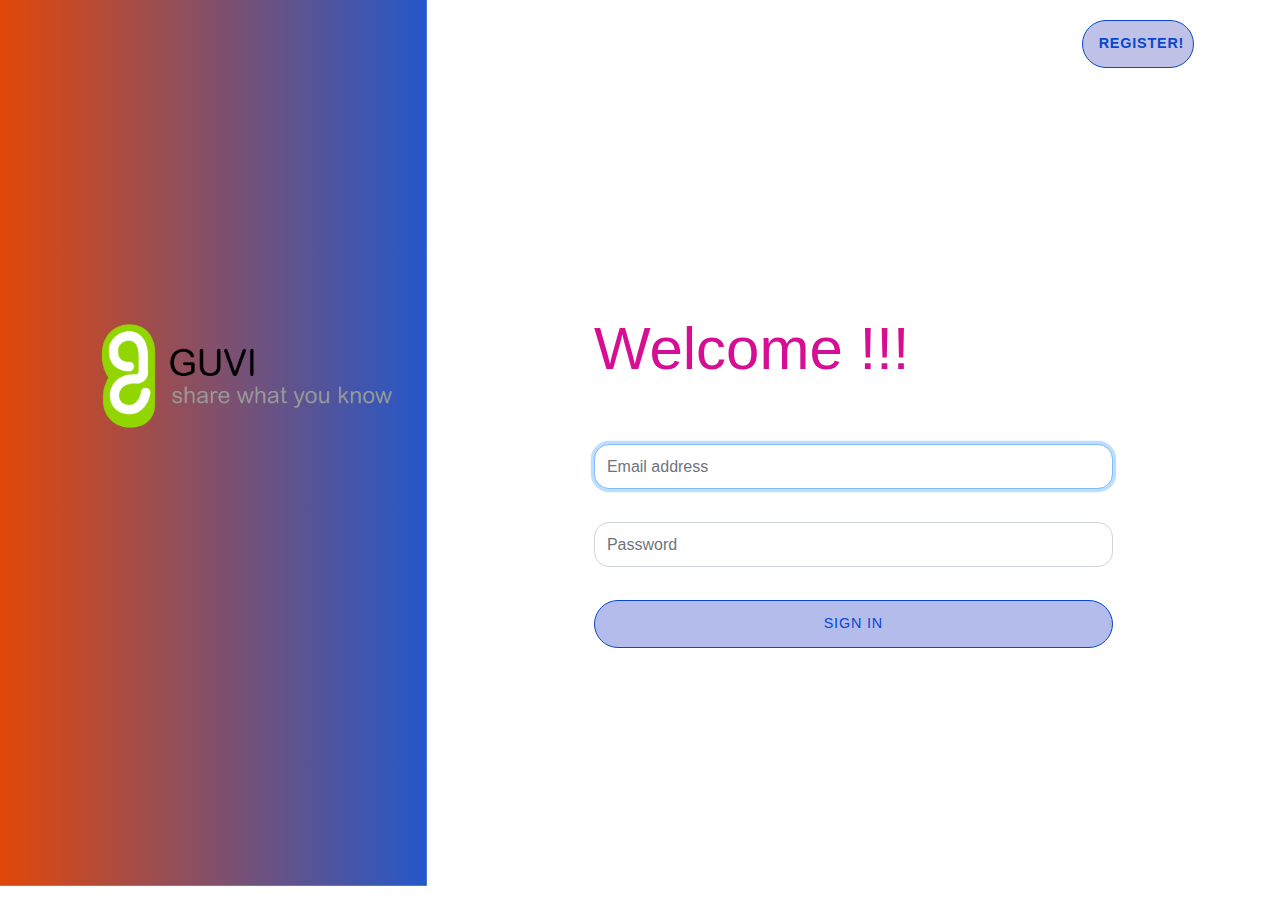
<file: index.html>
<!DOCTYPE html>
<html lang="en">
  <div class="page">
    <head>
      <title>Guvi Geeks</title>
      <meta charset="utf-8" />
      <link rel="icon" href="favicon.ico" type="image/x-icon" />
      <meta name="viewport" content="width=device-width, initial-scale=1" />
      <link
        rel="stylesheet"
        href="https://stackpath.bootstrapcdn.com/bootstrap/4.2.1/css/bootstrap.min.css"
      />
      <script src="https://stackpath.bootstrapcdn.com/bootstrap/4.2.1/js/bootstrap.bundle.min.js"></script>
      <link
        href="https://use.fontawesome.com/releases/v5.6.3/css/all.css"
        rel="stylesheet"
      />
      <script src="https://cdnjs.cloudflare.com/ajax/libs/jquery/3.3.1/jquery.min.js"></script>
      <link rel="stylesheet" type="text/css" href="scss/style.css" />
    </head>
    <body>
      <div class="container-fluid">
        <div class="row no-gutter">
          <div class="col-md-4 bg-color">
            <div class="login d-flex align-items-center py-5">
              <div class="container">
                <div class="row">
                  <div class="col-md-9 col-lg-8 mx-auto">
                    <h3 class="login-heading mb-4">
                      <center>
                        <img src="svg/logo.svg" width="300" height="250" />
                      </center>
                    </h3>
                  </div>
                </div>
              </div>
            </div>
          </div>
          <div class="col-md-8">
            <div class="row register">
              <div class="col-md-9"></div>
              <div class="col-md-9 col-lg-2">
                <input
                  type="button"
                  class="btn btn-lg btn-primary btn-block btn-login text-uppercase font-weight-bold mb-2 reg"
                  onClick="location.href='register.html'"
                  value="Register!"
                />
              </div>
            </div>
            <div class="login d-flex align-items-center py-5">
              <div class="container">
                <div class="row">
                  <div class="col-md-9 col-lg-8 mx-auto">
                    <h3 class="login-heading mb-4"><b>Welcome !!!</b></h3>

                    <form method="post" class="form-login" id="login-form">
                      <div id="error"></div>
                      <div class="form-group" style="padding-bottom: 17px">
                        <input
                          type="email"
                          id="inputMail"
                          name="email"
                          class="form-control"
                          placeholder="Email address"
                          autofocus
                        />
                        <span id="check-e"></span>
                      </div>

                      <div class="form-group" style="padding-bottom: 17px">
                        <input
                          type="password"
                          id="inputPassword"
                          name="password"
                          class="form-control"
                          placeholder="Password"
                        />
                      </div>
                      <button
                        class="btn btn-lg btn-primary btn-block text-uppercase sign"
                        name="login_button"
                        id="login_button"
                        type="submit"
                      >
                        Sign In
                      </button>
                    </form>
                  </div>
                </div>
              </div>
            </div>
          </div>
        </div>
      </div>
      <script src="https://ajax.googleapis.com/ajax/libs/jquery/3.3.1/jquery.min.js"></script>
      <script type="text/javascript" src="js/validation.min.js"></script>
      <script src="js/style.js"></script>
    </body>
  </div>
</html>
</file>
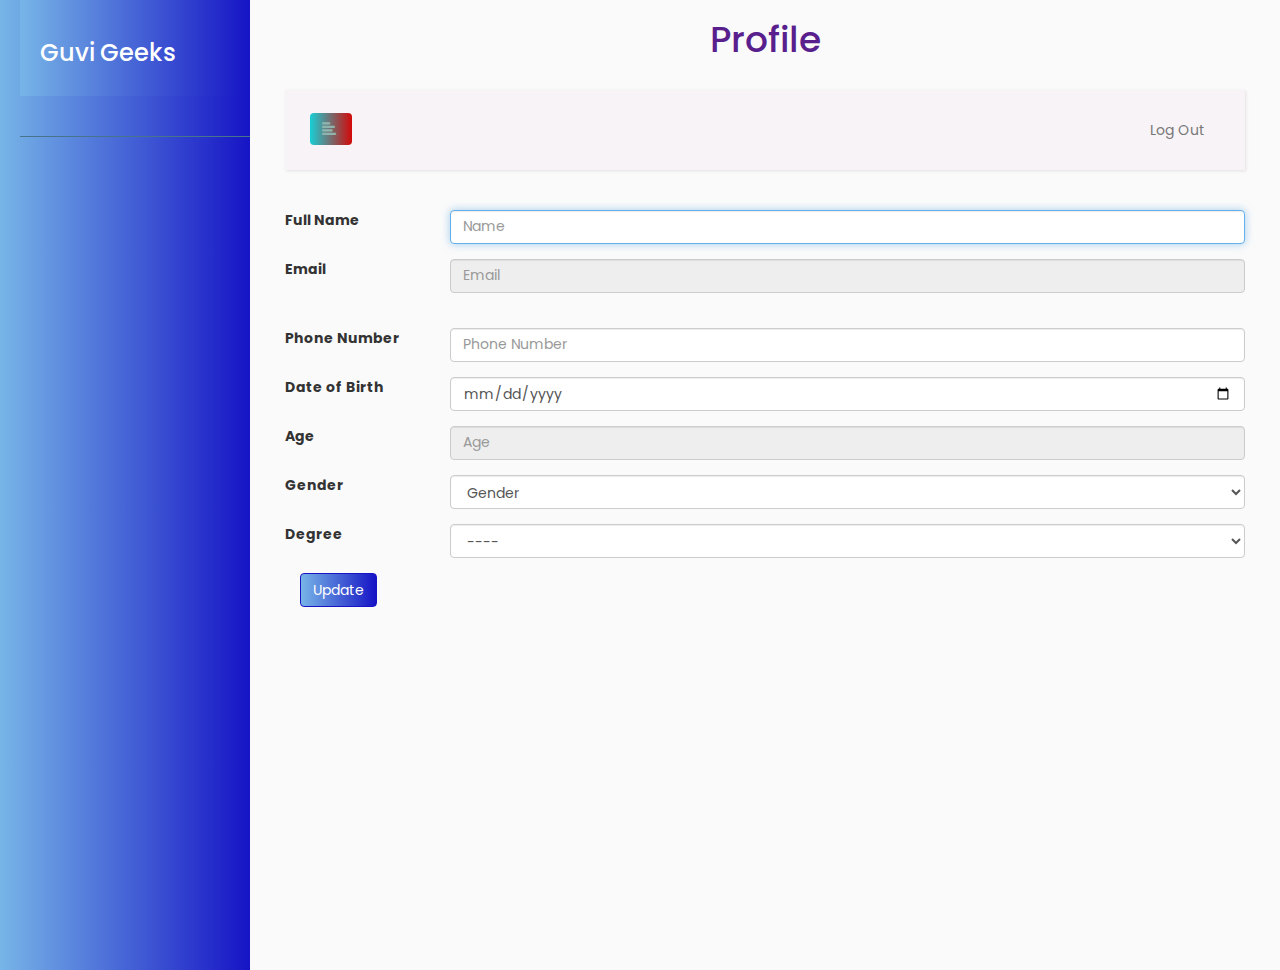
<file: welcome.html>
<!DOCTYPE html>
<html lang="en">
  <head>
    <meta charset="utf-8" />
    <meta name="viewport" content="width=device-width, initial-scale=1.0" />
    <meta http-equiv="X-UA-Compatible" content="IE=edge" />
    <meta name="description" content="" />
    <meta name="author" content="" />
    <link rel="icon" href="favicon.ico" type="image/x-icon" />
    <title>Dashboard</title>

    <!-- Bootstrap CSS CDN -->
    <link
      rel="stylesheet"
      href="https://maxcdn.bootstrapcdn.com/bootstrap/3.3.7/css/bootstrap.min.css"
    />
    <script src="https://cdnjs.cloudflare.com/ajax/libs/jquery/3.3.1/jquery.min.js"></script>
    <!-- Our Custom CSS -->
    <link rel="stylesheet" href="scss/style4.css" />
  </head>
  <body onload="funcload()" id="page-top">
    <div class="wrapper">
      <!-- Sidebar Holder -->
      <nav id="sidebar">
        <div class="sidebar-header" style="margin-left: 20px">
          <h3>Guvi Geeks</h3>
          <strong>GG</strong>
        </div>
        <ul class="list-unstyled components" style="margin-left: 20px">
          <!-- <li class="active" >
                        <a href="welcome.html"><i class="glyphicon glyphicon-home"></i>Home</a>
                    </li> -->
        </ul>
      </nav>
      <div class="container">
        <!-- Page Content Holder -->

        <div
          style="text-align: center; color: rgb(88, 31, 141)"
          class="mb-2 mt-5"
        >
          <h1>Profile</h1>
        </div>

        <div id="content">
          <nav class="navbar navbar-default">
            <div class="container-fluid">
              <div class="navbar-header" style="color: rgb(172, 28, 28)">
                <button
                  type="button"
                  id="sidebarCollapse"
                  class="btn btn-info navbar-btn"
                  style="color: rgb(145, 179, 174)"
                >
                  <i class="glyphicon glyphicon-align-left"></i>
                  <span></span>
                </button>
              </div>
              <!-- <h3>Profile page</h3> -->
              <div
                class="collapse navbar-collapse"
                id="bs-example-navbar-collapse-1"
              >
                <ul class="nav navbar-nav navbar-right">
                  <li><a href="logout.php" id="log">Log Out</a></li>
                </ul>
              </div>
            </div>
          </nav>

          <form class="form-signin" method="post" id="form">
            <div id="error"></div>
            <div class="form-group row">
              <label for="inputName" class="col-sm-2 col-form-label"
                >Full Name</label
              >
              <div class="col-sm-10">
                <input
                  type="text"
                  id="inputName"
                  class="form-control"
                  name="name"
                  placeholder="Name"
                  autofocus
                />
              </div>
            </div>
            <div class="form-group row">
              <label for="inputEmail" class="col-sm-2 col-form-label"
                >Email</label
              >
              <div class="col-sm-10">
                <input
                  type="email"
                  class="form-control"
                  id="inputEmail"
                  name="email"
                  placeholder="Email"
                  readonly
                />
                <span id="check-e"></span>
              </div>
            </div>
            <div class="form-group row">
              <label for="inputNumber" class="col-sm-2 col-form-label"
                >Phone Number</label
              >
              <div class="col-sm-10">
                <input
                  type="text"
                  class="form-control"
                  id="inputNumber"
                  name="phone"
                  placeholder="Phone Number"
                />
              </div>
            </div>
            <div class="form-group row">
              <label for="inputDate" class="col-sm-2 col-form-label"
                >Date of Birth</label
              >
              <div class="col-sm-10">
                <input
                  type="date"
                  class="form-control"
                  id="inputDate"
                  name="dob"
                  placeholder="dd-mm-yyyy"
                  value=""
                  onblur="getAge();"
                  data-validation="birthdate"
                  data-validation-help="dd-mm-yyyy"
                />
              </div>
            </div>
            <div class="form-group row">
              <label for="inputAge" class="col-sm-2 col-form-label">Age</label>
              <div class="col-sm-10">
                <input
                  type="number"
                  class="form-control"
                  id="inputAge"
                  name="age"
                  placeholder="Age"
                  readonly
                />
              </div>
            </div>
            <div class="form-group row">
              <label for="inputGender" class="col-sm-2 col-form-label"
                >Gender</label
              >
              <div class="col-sm-10">
                <select
                  class="custom-select mb-2 mr-sm-2 mb-sm-0 form-control"
                  name="gender"
                  id="inputGender"
                >
                  <option value="" selected>Gender</option>
                  <option value="Male">Male</option>
                  <option value="Female">Female</option>
                  <option value="Others">Others</option>
                </select>
              </div>
            </div>

            <!-- <div class="form-group row">
    <label for="inputCollege" class="col-sm-2 col-form-label">College</label>
    <div class="col-sm-10">
      <input type="text" class="form-control" id="inputCollege" name="college" placeholder="College">
    </div>
  </div>  -->

            <!-- <div class="form-group row">
        <label for="inputState" class="col-sm-2 col-form-label">State</label>
         <div class="col-sm-10">
            <select required="true" class="selectpicker form-control" name="state" id="inputState" >
                    <option value="">----</option>
<option value="Andaman and Nicobar Islands">Andaman and Nicobar Islands</option>
<option value="Andhra Pradesh">Andhra Pradesh</option>
<option value="Arunachal Pradesh">Arunachal Pradesh</option>
<option value="Assam">Assam</option>
<option value="Bihar">Bihar</option>
<option value="Chandigarh">Chandigarh</option>
<option value="Chhattisgarh">Chhattisgarh</option>
<option value="Dadra and Nagar Haveli">Dadra and Nagar Haveli</option>
<option value="Daman and Diu">Daman and Diu</option>
<option value="Delhi">Delhi</option>
<option value="Goa">Goa</option>
<option value="Gujarat">Gujarat</option>
<option value="Haryana">Haryana</option>
<option value="Himachal Pradesh">Himachal Pradesh</option>
<option value="Jammu and Kashmir">Jammu and Kashmir</option>
<option value="Jharkhand">Jharkhand</option>
<option value="Karnataka">Karnataka</option>
<option value="Kerala">Kerala</option>
<option value="Lakshadweep">Lakshadweep</option>
<option value="Madhya Pradesh">Madhya Pradesh</option>
<option value="Maharashtra">Maharashtra</option>
<option value="Manipur">Manipur</option>
<option value="Meghalaya">Meghalaya</option>
<option value="Mizoram">Mizoram</option>
<option value="Nagaland">Nagaland</option>
<option value="Orissa">Orissa</option>
<option value="Pondicherry">Pondicherry</option>
<option value="Punjab">Punjab</option>
<option value="Rajasthan">Rajasthan</option>
<option value="Sikkim">Sikkim</option>
<option value="Tamil Nadu">Tamil Nadu</option>
<option value="Tripura">Tripura</option>
<option value="Uttaranchal">Uttaranchal</option>
<option value="Uttar Pradesh">Uttar Pradesh</option>
<option value="West Bengal">West Bengal</option>
            </select>
         </div>
     </div> -->

            <div class="form-group row">
              <label for="inputDegree" class="col-sm-2 col-form-label"
                >Degree</label
              >
              <div class="col-sm-10">
                <select
                  required="true"
                  class="selectpicker form-control"
                  name="degree"
                  id="inputDegree"
                >
                  <option value="" selected>----</option>
                  <option value="B.E.">B.E</option>
                  <option value="B.Tech">B.Tech</option>
                  <option value="Diploma">Diploma</option>
                  <option value="BCA">BCA</option>
                </select>
              </div>
            </div>

            <!-- <div class="form-group row">
        <label for="inputDept" class="col-sm-2 col-form-label">Department</label>
         <div class="col-sm-10">
            <select required="true" class="selectpicker form-control" name="dept" id="inputDept" >
                    <option value="" selected>----</option>
                    <option value="Computer Science Engineering">Computer Science Engineering</option>
                    <option value="Information Technology">Information Technology</option>
                    <option value="Electronics and Communication Engineering">Electronics and Communication Engineering</option>
                    <option value="Electrical and Electronics Engineering">Electrical and Electronics Engineering</option>
                    <option value="Automobile Engineering">Automobile Engineering</option>
                    <option value="Mechanical Engineering">Mechanical Engineering</option>
                    <option value="Civil Engineering">Civil Engineering</option>
                    <option value="Mechatronics">Mechatronics</option>
            </select>
         </div>
     </div>   -->

            <!-- <div class="form-group row">
    <label for="inputYear" class="col-sm-2 col-form-label">Year of Passing</label>
    <div class="col-sm-10">
      <input type="text" class="form-control" id="inputYear" name="yop" placeholder="Year of Passing">
    </div>
  </div> -->

            <!-- <div class="form-group row">
    <label for="inputAoi" class="col-sm-2 col-form-label">Area of Interest</label>
    <div class="col-sm-10">
      <input type="text" class="form-control" id="inputAoi" name="aoi" placeholder="Area of Interest">
    </div>
  </div> -->

            <div class="col-sm-2">
              <button
                class="btn btn-primary"
                name="btn-save"
                type="submit"
                id="btn-submit"
              >
                Update
              </button>
            </div>
          </form>
        </div>
      </div>
    </div>

    <script src="js/style2.js"></script>
    <script src="//ajax.googleapis.com/ajax/libs/jquery/1.10.2/jquery.min.js"></script>
    <!-- jQuery CDN -->
    <script src="https://code.jquery.com/jquery-1.12.0.min.js"></script>
    <!-- Bootstrap Js CDN -->
    <script src="https://maxcdn.bootstrapcdn.com/bootstrap/3.3.7/js/bootstrap.min.js"></script>
    <script type="text/javascript" src="js/validation.min.js"></script>
    <script src="js/regstyle.js"></script>
    <script src="js/reg.js"></script>
  </body>
</html>
</file>
<file: scss/style.css>
:root {
  --input-padding-x:1.5rem;
  --input-padding-y:0.75rem;
}

.register {
  padding-top: 20px;
}

.reg {
  font-size: 0.9rem;
  letter-spacing: 0.05rem;
  padding: 0.75rem 1rem;
  border-radius: 2rem;
  border-color: #0947cc;
  color: #0947cc;
  background-color: rgb(191, 194, 230);
}

.form-control {
  border-radius: 15px;
  height: 45px;
}

.login, .image {
  min-height: 90vh;
}

.bg-color {
  background: #0947cc;

  /* fallback for old browsers */
  background: -webkit-linear-gradient(to right, #f54a07, #2354f5);

  /* Chrome 10-25, Safari 5.1-6 */
  background: linear-gradient(to right, #e24709, #2458ca);

  /* W3C, IE 10+/ Edge, Firefox 16+, Chrome 26+, Opera 12+, Safari 7+ */

  background-size: cover;
  background-position: center;
}

.login-heading {
  font-weight: 300;
  font-size: 60px;
  color: #d60e94;
  padding-bottom: 35px;
}

.sign {
  font-size: 0.9rem;
  letter-spacing: 0.05rem;
  padding: 0.75rem 1rem;
  border-radius: 2rem;
  border-color: #0947cc;
  color: #0947cc;
  background-color: rgb(180, 188, 236);
}

.btn-primary:hover {
  background: linear-gradient(to right, #0947cc, #0947cc) !important;
}

.form-label-group {
  position: relative;
  margin-bottom: 1rem;

  > {
    input, label {
      padding: var(--input-padding-y) var(--input-padding-x);
      height: auto;
      border-radius: 2rem;
    }
  }
}

.small {
  color: black;
}

.form-label-group {
  > label {
    position: absolute;
    top: 0;
    left: 0;
    display: block;
    width: 100%;
    margin-bottom: 0;

    /* Override default `<label>` margin */
    line-height: 1.5;
    color: #0947cc;
    cursor: text;

    /* Match the input under the label */
    border: 1px solid transparent;
    border-radius: .25rem;
    transition: all .1s ease-in-out;
  }

  input {
    &::-webkit-input-placeholder, &:-ms-input-placeholder, &::-ms-input-placeholder, &::-moz-placeholder, &::placeholder {
      color: transparent;
    }

    &:not(:placeholder-shown) {
      padding-top: calc(var(--input-padding-y) + var(--input-padding-y) * (2 / 3));
      padding-bottom: calc(var(--input-padding-y) / 3);

      ~ label {
        padding-top: calc(var(--input-padding-y) / 3);
        padding-bottom: calc(var(--input-padding-y) / 3);
        font-size: 12px;
        color: #777;
      }
    }
  }
}
</file>
<file: scss/style4.css>
@import "https://fonts.googleapis.com/css?family=Poppins:300,400,500,600,700";

body {
  font-family: "Poppins", sans-serif;
  background: #fafafa;
}

.btn-primary {
  color: #fff;
  background: #1614c5;
  /* fallback for old browsers */
  background: -webkit-linear-gradient(to right, rgb(119, 181, 231), #1614c5);
  /* Chrome 10-25, Safari 5.1-6 */
  background: linear-gradient(to right, rgb(119, 181, 231), #1614c5);
  /* W3C, IE 10+/ Edge, Firefox 16+, Chrome 26+, Opera 12+, Safari 7+ */
  border-color: #1614c5;
}

a {
  color: inherit;
  text-decoration: none;
  transition: all 0.3s;
}

a:hover,
a:focus {
  color: inherit;
  text-decoration: none;
}

.navbar {
  padding: 15px 10px;
  background: #f7f3f7;
  border: none;
  border-radius: 0;
  margin-bottom: 40px;
  box-shadow: 1px 1px 3px rgba(0, 0, 0, 0.1);
}

.navbar-btn {
  box-shadow: none;
  outline: none !important;
  border: none;
}

.line {
  width: 100%;
  height: 1px;
  border-bottom: 1px dashed #ddd;
  margin: 40px 0;
}

i,
span {
  display: inline-block;
}

.wrapper {
  display: flex;
  align-items: stretch;
}

#sidebar {
  min-width: 250px;
  max-width: 250px;
  background: #1614c5;
  /* fallback for old browsers */
  background: -webkit-linear-gradient(to right, rgb(119, 181, 231), #1614c5);
  /* Chrome 10-25, Safari 5.1-6 */
  background: linear-gradient(to right, rgb(119, 181, 231), #1614c5);
  /* W3C, IE 10+/ Edge, Firefox 16+, Chrome 26+, Opera 12+, Safari 7+ */
  color: #fff;
  transition: all 0.3s;
}

#sidebar.active {
  min-width: 80px;
  max-width: 80px;
  text-align: center;
}

#sidebar.active .sidebar-header h3,
#sidebar.active .CTAs {
  display: none;
}

#sidebar.active .sidebar-header strong {
  display: block;
}

#sidebar ul li a {
  text-align: left;
}

#sidebar.active ul li a {
  padding: 20px 10px;
  text-align: center;
  font-size: 0.85em;
}

#sidebar.active ul a {
  padding: 10px !important;
}

#sidebar.active a[aria-expanded="false"]::before,
#sidebar.active a[aria-expanded="true"]::before {
  top: auto;
  bottom: 5px;
  right: 50%;
  transform: translateX(50%);
}

#sidebar .sidebar-header {
  padding: 20px;
  background: #1614c5;
  /* fallback for old browsers */
  background: -webkit-linear-gradient(to right, rgb(119, 181, 231), #1614c5);
  /* Chrome 10-25, Safari 5.1-6 */
  background: linear-gradient(to right, rgb(119, 181, 231), #1614c5);
  /* W3C, IE 10+/ Edge, Firefox 16+, Chrome 26+, Opera 12+, Safari 7+ */
}

.btn-info {
  color: #fff;
  background: #3006e9;
  /* fallback for old browsers */
  background: -webkit-linear-gradient(to right, rgb(119, 181, 231), #1614c5);
  /* Chrome 10-25, Safari 5.1-6 */
  background: linear-gradient(to right, rgb(24 207 213), #d30808);
  /* W3C, IE 10+/ Edge, Firefox 16+, Chrome 26+, Opera 12+, Safari 7+ */
  border-color: #1614c5;
}

#sidebar .sidebar-header strong {
  display: none;
  font-size: 1.8em;
}

#sidebar ul.components {
  padding: 20px 0;
  border-bottom: 1px solid #47748b;
}

#sidebar ul li a {
  padding: 10px;
  font-size: 1.1em;
  display: block;
}

#sidebar ul li a:hover {
  color: #7386d5;
  background: #fff;
}

#sidebar ul li.active > a {
  color: #fff;
  background: #093028;
  /* fallback for old browsers */
  background: -webkit-linear-gradient(to right, rgb(119, 181, 231), #1614c5);
  /* Chrome 10-25, Safari 5.1-6 */
  background: linear-gradient(to right, rgb(119, 181, 231), #1614c5);
  /* W3C, IE 10+/ Edge, Firefox 16+, Chrome 26+, Opera 12+, Safari 7+ */
}

a[aria-expanded="true"] {
  color: #fff;
  background: #093028;
  /* fallback for old browsers */
  background: -webkit-linear-gradient(to right, rgb(119, 181, 231), #1614c5);
  /* Chrome 10-25, Safari 5.1-6 */
  background: linear-gradient(to right, rgb(119, 181, 231), #1614c5);
  /* W3C, IE 10+/ Edge, Firefox 16+, Chrome 26+, Opera 12+, Safari 7+ */
}

a[data-toggle="collapse"] {
  position: relative;
}

a[aria-expanded="false"]::before,
a[aria-expanded="true"]::before {
  content: "\e259";
  display: block;
  position: absolute;
  right: 20px;
  font-family: "Glyphicons Halflings";
  font-size: 0.6em;
}

a[aria-expanded="true"]::before {
  content: "\e260";
}

ul ul a {
  font-size: 0.9em !important;
  padding-left: 30px !important;
  background: #6d7fcc;
}

ul.CTAs {
  padding: 20px;
}

ul.CTAs a {
  text-align: center;
  font-size: 0.9em !important;
  display: block;
  border-radius: 5px;
  margin-bottom: 5px;
}

a.download {
  background: #fff;
  color: #7386d5;
}

a.article {
  background: #6d7fcc !important;
  color: #fff !important;
}

a.article:hover {
  background: #6d7fcc !important;
  color: #fff !important;
}

#content {
  padding: 20px;
  min-height: 100vh;
  transition: all 0.3s;
}

@media (max-width: 768px) {
  #sidebar {
    min-width: 80px;
    max-width: 80px;
    text-align: center;
    margin-left: -80px !important;
  }

  #sidebar.active {
    margin-left: 0 !important;
  }

  #sidebar.active .sidebar-header h3,
  #sidebar.active .CTAs {
    display: none;
  }

  #sidebar.active .sidebar-header strong {
    display: block;
  }

  #sidebar ul li a {
    padding: 20px 10px;
  }

  #sidebar ul ul a {
    padding: 10px !important;
  }

  #sidebar ul li a span {
    font-size: 0.85em;
  }

  #sidebar ul li a i {
    margin-right: 0;
    display: block;
  }

  #sidebar ul ul li a i {
    font-size: 1.3em;
  }

  #sidebarCollapse span {
    display: none;
  }
}
</file>
